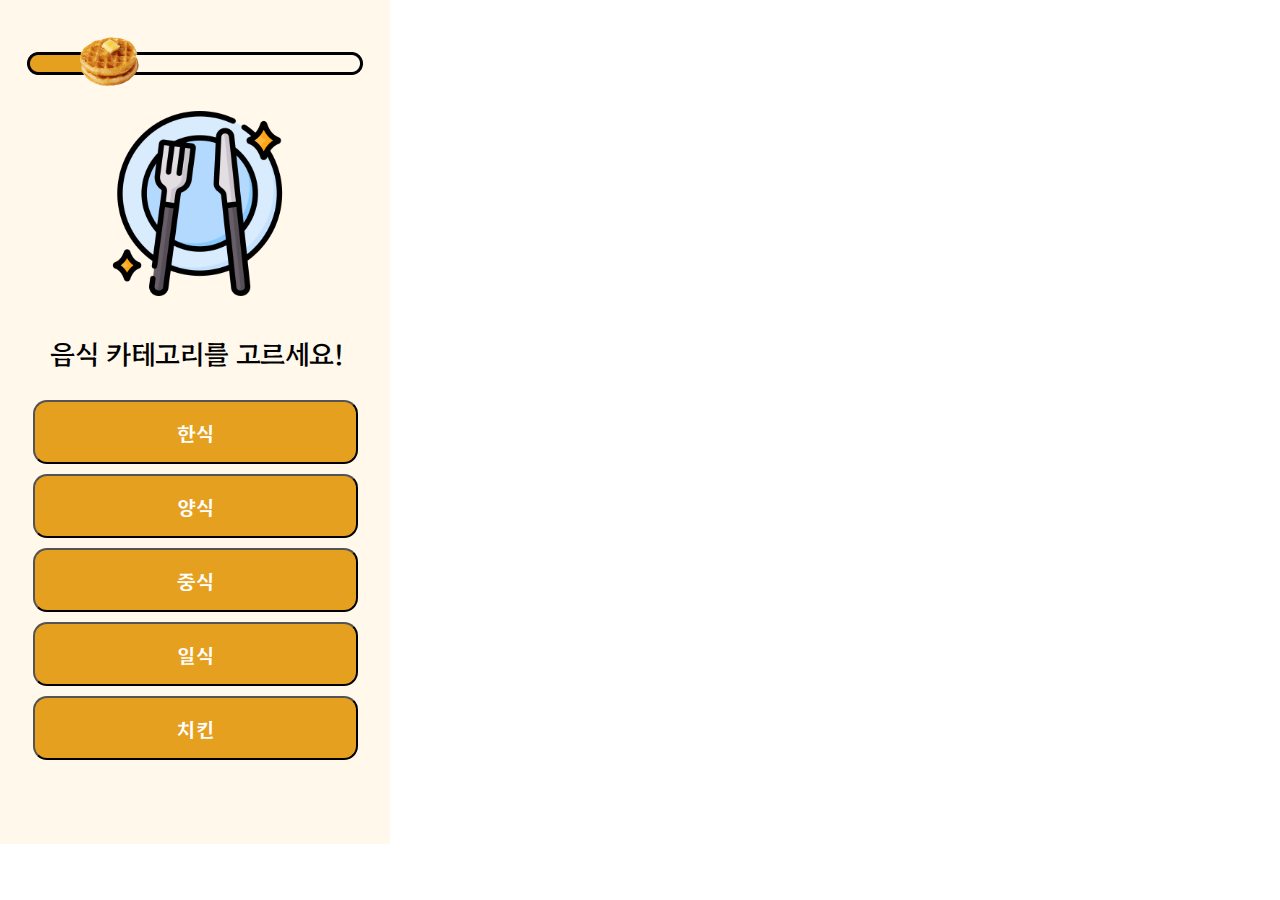
<file: ctg.html>
<!DOCTYPE html>
<html lang="en">
<head>
    <meta charset="UTF-8">
    <meta http-equiv="X-UA-Compatible" content="IE=edge">
    <meta name="viewport" content="width=device-width, initial-scale=1.0">
    <title>category</title>

    <link rel="stylesheet" href="ctg.css">

    <!-- 와플 itr 폰트 -->
   <link rel="preconnect" href="https://fonts.googleapis.com">
   <link rel="preconnect" href="https://fonts.gstatic.com" crossorigin>
   <link href="https://fonts.googleapis.com/css2?family=Hahmlet&family=Walter+Turncoat&display=swap" rel="stylesheet">

</head>
<body>
    <div class="bg">
        <img src="로딩.png" class="img_1">

        <img src="ctg_img.png" class="img_2">

        <p class="itr_p">음식 카테고리를 고르세요!</p>

        <div class="set_1">
            <button class="bt_1" type="button" onclick="onFirstButtonClick()" >한식</button>
            <button class="bt_2" type="button" onclick="onSecondButtonClick()" >양식</button>
            <button class="bt_3" type="button" onclick="onThirdButtonClick()" >중식</button>
            <button class="bt_4" type="button" onclick="onFourButtonClick()" >일식</button>
            <button class="bt_5" type="button" onclick="onFiveButtonClick()" >치킨</button>
        </div>
    </div>
    <script src="index_최종.js"></script>
</body>
</html>
</file>
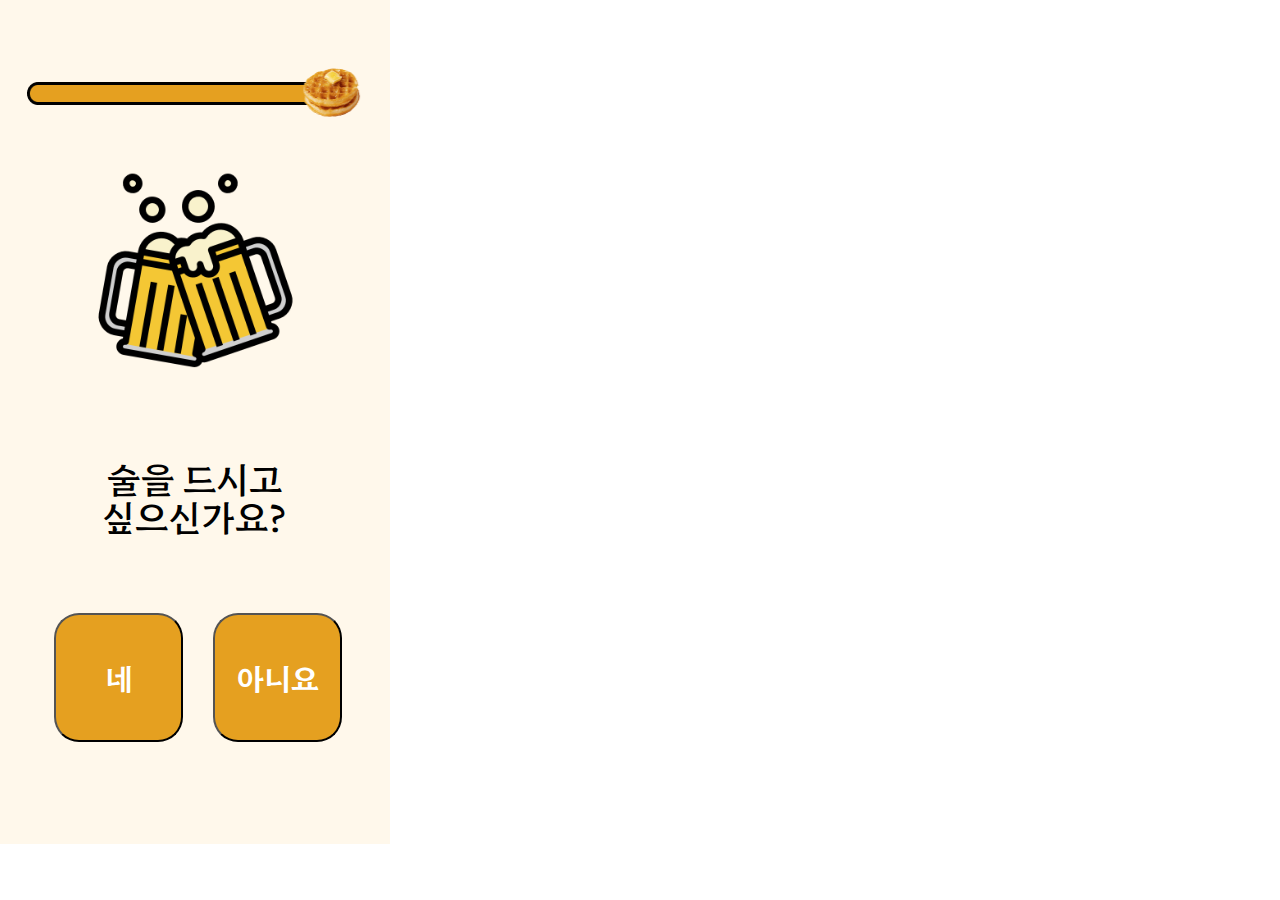
<file: drink.html>
<!DOCTYPE html>
<html lang="ko">
<head>
    <meta charset="UTF-8">
    <meta http-equiv="X-UA-Compatible" content="IE=edge">
    <meta name="viewport" content="width=device-width, initial-scale=1.0">
    <title>drink</title>

    <link rel="stylesheet" href="drink.css">

    <!-- 와플 itr 폰트 -->
    <link rel="preconnect" href="https://fonts.googleapis.com">
    <link rel="preconnect" href="https://fonts.gstatic.com" crossorigin>
    <link href="https://fonts.googleapis.com/css2?family=Hahmlet&family=Walter+Turncoat&display=swap" rel="stylesheet">

</head>
<body>
    <div class="bg">
        <img src="로딩5.png" class="img_1">
        <img src="drink_img.png" class="img_2">
        <p>술을 드시고<br>싶으신가요?</p>
        <button type="button" class="bt_h" onclick="onYesButton()">네</button>
        <button type="button" class="bt_o" onclick="onNoButton()">아니요</button>
    </div>
    <script src="index_최종.js"></script>
</body>
</html>
</file>
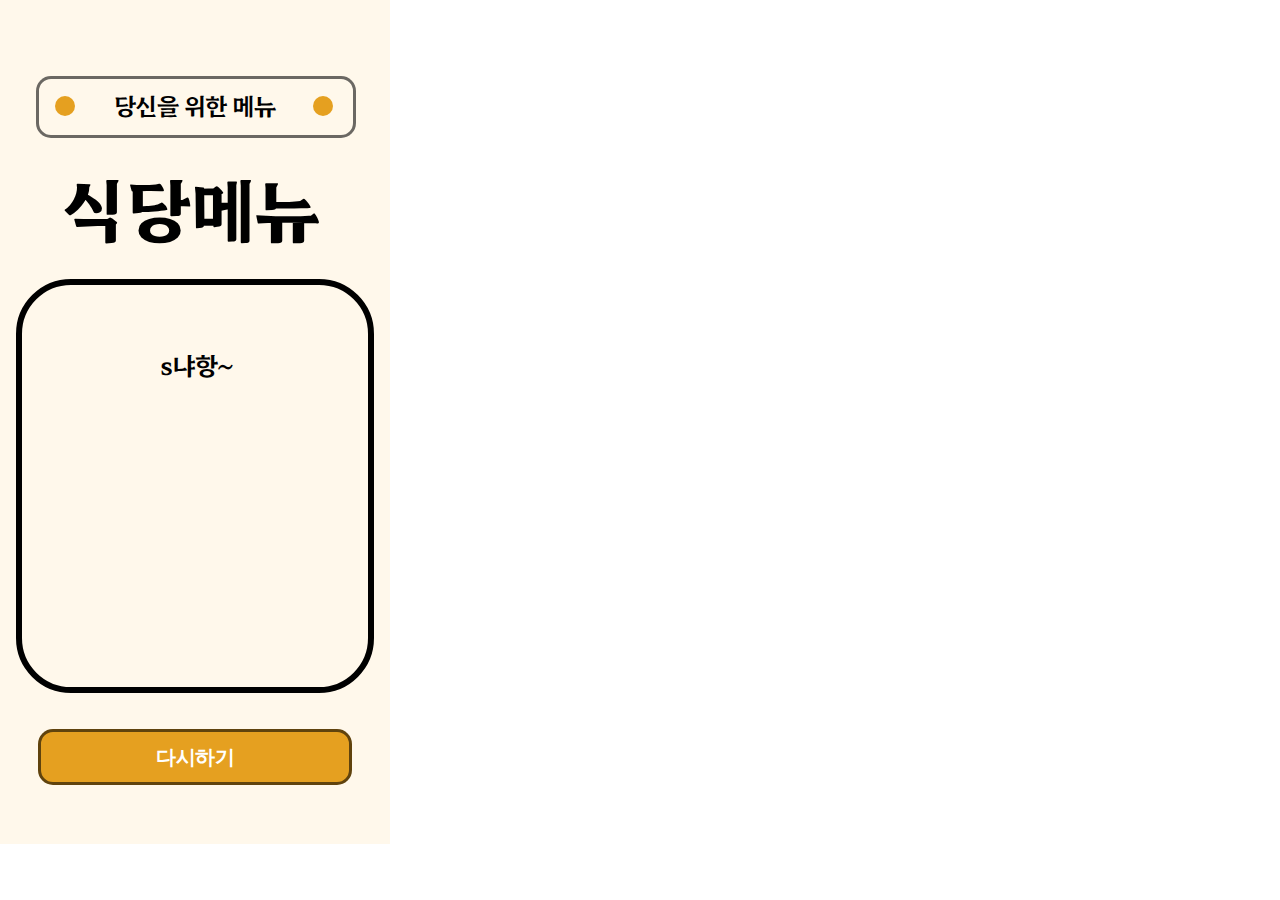
<file: menu.html>
<!DOCTYPE html>
<html lang="ko">
<head>
    <meta charset="UTF-8">
    <meta http-equiv="X-UA-Compatible" content="IE=edge">
    <meta name="viewport" content="width=device-width, initial-scale=1.0">
    <title>menu</title>

    <link rel="stylesheet" href="menu.css">

    <!-- 와플 itr 폰트 -->
    <link rel="preconnect" href="https://fonts.googleapis.com">
    <link rel="preconnect" href="https://fonts.gstatic.com" crossorigin>
    <link href="https://fonts.googleapis.com/css2?family=Hahmlet&family=Walter+Turncoat&display=swap" rel="stylesheet">

</head>
<body>
    
    <div class="bg">
        <div class="box1"></div>
        <div class="r_1"></div>
        <div class="r_2"></div>
        <p class="head"> 당신을 위한 메뉴 </p>

        <p class="name" id="store">식당메뉴</p>
        <div class="box2"></div>
        <p class="box_itr" id="explain">s냐항~</p>

        <button class="itr_bt" onclick="again()">다시하기</button>
    </div>
    <script src="index_최종.js"></script>
</body>

</html>
</file>
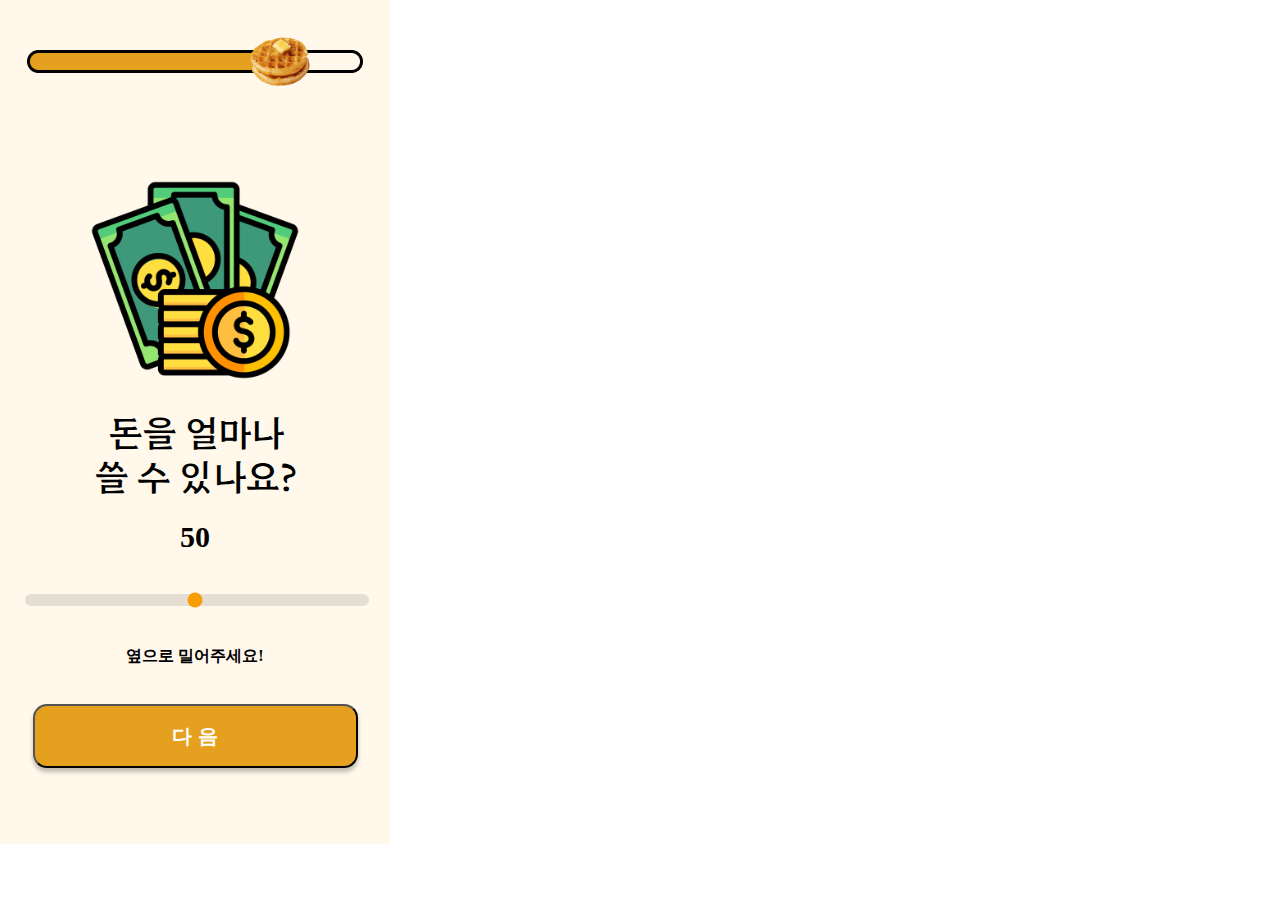
<file: money.html>
<!DOCTYPE html>
<html lang="en">
<head>
    <meta charset="UTF-8">
    <meta http-equiv="X-UA-Compatible" content="IE=edge">
    <meta name="viewport" content="width=device-width, initial-scale=1.0">
    <title>money</title>

    <link rel="stylesheet" href="money.css">

    <!-- 와플 itr 폰트 -->
    <link rel="preconnect" href="https://fonts.googleapis.com">
    <link rel="preconnect" href="https://fonts.gstatic.com" crossorigin>
    <link href="https://fonts.googleapis.com/css2?family=Hahmlet&family=Walter+Turncoat&display=swap" rel="stylesheet">

</head>
<body>
    <div class="bg">
        <img src="로딩4.png" class="img_1">
        <img src="money_img.png" class="img_2">
        <p class="size_itr">돈을 얼마나<br>쓸 수 있나요?</p>

        <p id="value" class="value"></p>
        <div>
            <input type="range" id="score" class="rg_2" style="" max="100" min="1" step="1" value="50" >

            <p class="range_itr">옆으로 밀어주세요!</p>

            <button class="bt" onclick="saveValue_Money()">다 음</button>
        </div>

    </div>

    <script>
        var slider = document.getElementById("score");

        var output = document.getElementById("value")
        output.innerHTML=slider.value;

        slider.oninput=function(){
            output.innerHTML=this.value;
        }

    </script>
    <script src="index_최종.js"></script>
</body>
</html>
</file>
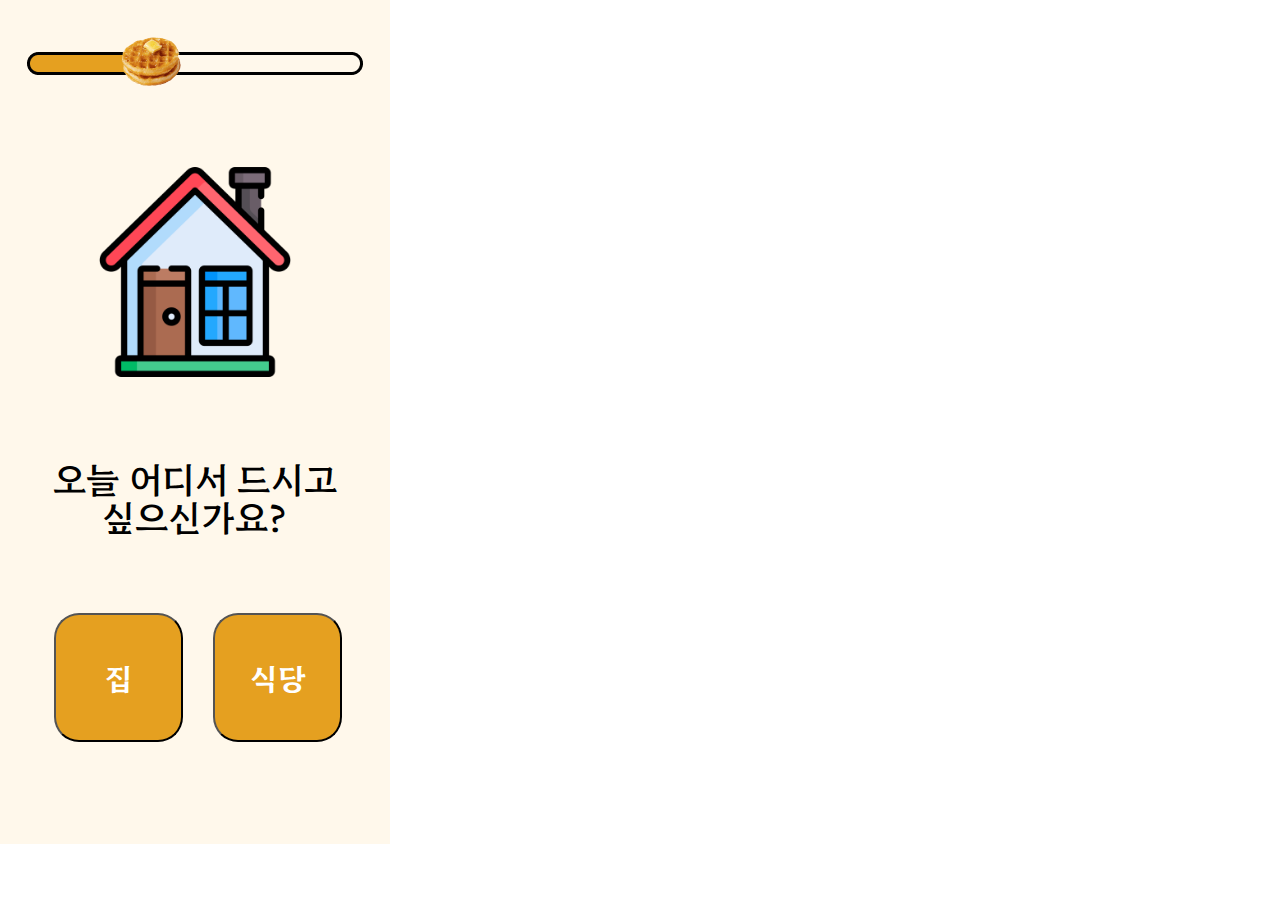
<file: place.html>
<!DOCTYPE html>
<html lang="ko">
<head>
    <meta charset="UTF-8">
    <meta http-equiv="X-UA-Compatible" content="IE=edge">
    <meta name="viewport" content="width=device-width, initial-scale=1.0">
    <title>place</title>

    <link rel="stylesheet" href="place.css">

    <!-- 와플 itr 폰트 -->
    <link rel="preconnect" href="https://fonts.googleapis.com">
    <link rel="preconnect" href="https://fonts.gstatic.com" crossorigin>
    <link href="https://fonts.googleapis.com/css2?family=Hahmlet&family=Walter+Turncoat&display=swap" rel="stylesheet">

</head>
<body>
    <div class="bg">
        <img src="로딩2.png" class="img_1">
        <img src="place_img.png" class="img_2">
        <p>오늘 어디서 드시고<br>싶으신가요?</p>
        <button type="button" class="bt_h" id="home" onclick="onLeftButtonClick()">집</button>
        <button type="button" class="bt_o" id="out" onclick="onRightButtonClick()">식당</button>
    </div>

    <script src="index_최종.js">

    </script>
</body>
</html>
</file>
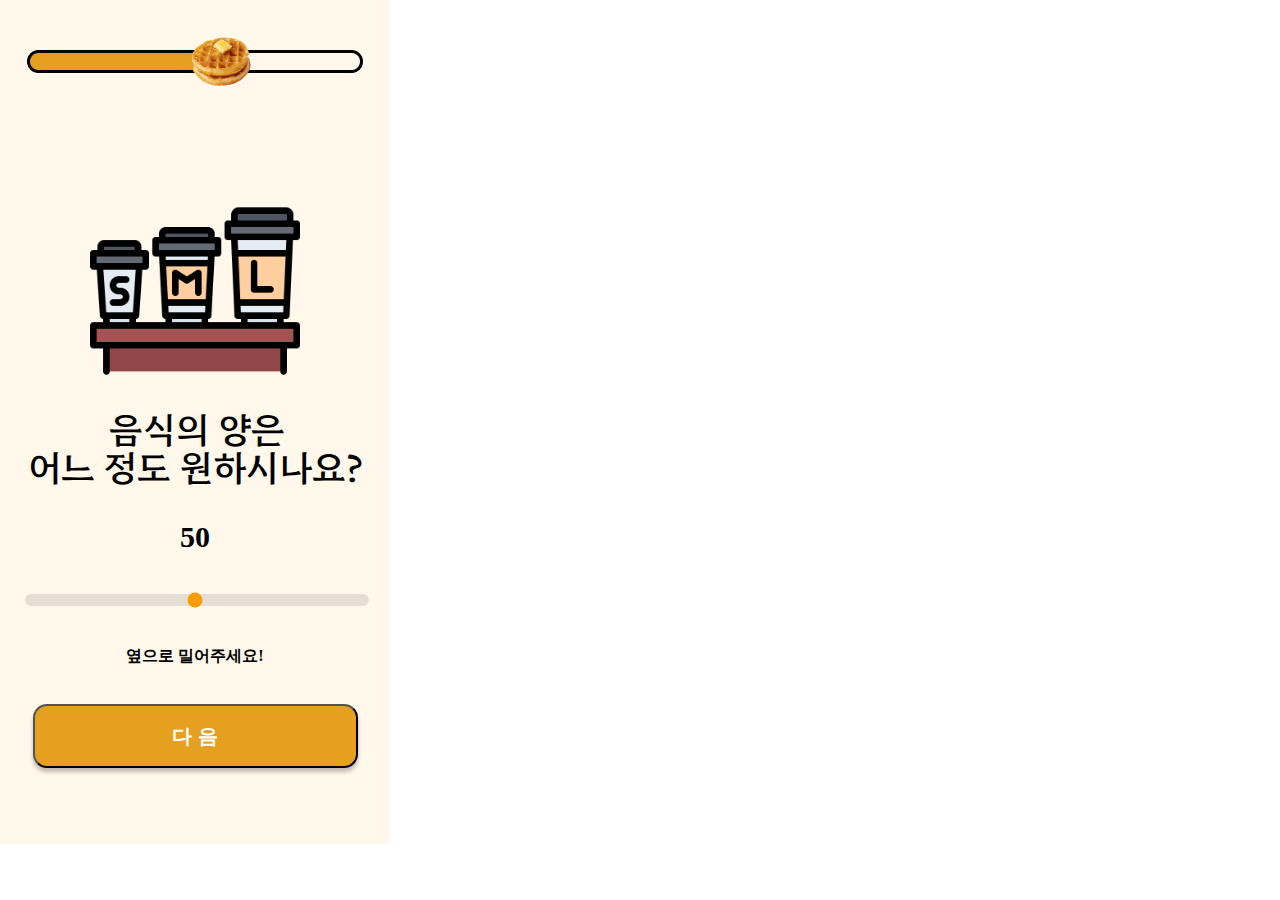
<file: size.html>
<!DOCTYPE html>
<html lang="en">
<head>
    <meta charset="UTF-8">
    <meta http-equiv="X-UA-Compatible" content="IE=edge">
    <meta name="viewport" content="width=device-width, initial-scale=1.0">
    <title>size</title>

    <link rel="stylesheet" href="size.css">

    <!-- 와플 itr 폰트 -->
    <link rel="preconnect" href="https://fonts.googleapis.com">
    <link rel="preconnect" href="https://fonts.gstatic.com" crossorigin>
    <link href="https://fonts.googleapis.com/css2?family=Hahmlet&family=Walter+Turncoat&display=swap" rel="stylesheet">

</head>
<body>
    <div class="bg">
        <img src="로딩3.png" class="img_1">
        <img src="size_img.png" class="img_2">
        <p class="size_itr">음식의 양은<br>어느 정도 원하시나요?</p>
        <p id="value_s" class="value"></p>
        <div>
            <input type="range" id="score_s" class="rg_2" style="" max="100" min="1" step="1" value="50" >

            <p class="range_itr">옆으로 밀어주세요!</p>

            <button class="bt" onclick="saveValue()">다 음</button>
        </div>

    </div>

    <script>
        //input range 변수명
        var slider = document.getElementById("score_s");

        //range value 변수명
        var output = document.getElementById("value_s")
        output.innerHTML=slider.value;

        slider.oninput=function(){
            output.innerHTML=this.value;
        }

    </script>
    <script src="index_최종.js"></script>
</body>
</html>
</file>
<file: ctg.css>
@import url('https://fonts.googleapis.com/css2?family=Hahmlet&family=Walter+Turncoat&display=swap');


html{
    margin: 0;
    border: 0px;
    width: 390px;
    height: 844px;
}

body{
    margin: 0;
    padding: 0;
}

p{
    position: absolute;
    width: 344px;
    height: 41px;
    left: 25px;
    top: 295px;
    
    font-family: 'Hahmlet';
    font-style: normal;
    font-weight: 500;
    font-size: 27px;
    line-height: 22px;
    /* or 81% */
    
    text-align: center;
    letter-spacing: -0.408px;
    
    color: #000000;
}


button{
    margin-bottom: 10px;
}


.index{
    display: flex;
    flex-direction: row;
    align-items: center;

    margin: 0;
    padding: 0;
    border: 0;

    position: absolute;
    width: 334px;
    height: 22px;
    left: 24px;
    left: 12px;

    top: calc(50% - 22px/2 - 350px);
    top : 15px;

    position: absolute;
    width: 336px;
    height: 52px;
    left: 27px;
    top: 25px;

}

.index_1{
    position: absolute;
    position: relative;

    width: 21px;
    height: 22px;
    left: 24px;
    left: 0px;

    top: 61px;
    top:15px;
    top:0px;

    font-family: 'Hahmlet';
    font-style: normal;
    font-weight: 800;
    font-size: 31px;
    line-height: 22px;
    /* identical to box height, or 71% */

    letter-spacing: -0.408px;

    color: #888888;
}

.index_2{
    position: absolute;
    position: relative;
    width: 63px;
    height: 22px;
    left: calc(50% - 63px/2 + 0.5px);
    /* left: 12px; */

    top: 61px;
    top:15px;
    top:0px;

    font-family: 'Hahmlet';
    font-style: normal;
    font-weight: 500;
    font-size: 31px;
    line-height: 22px;
    /* identical to box height, or 71% */

    letter-spacing: -0.408px;

    color: #000000;
}

.index_3{
 
    position: absolute;
    position: relative;
    width: 21px;
    height: 22px;
    left: 337px;
    top: 61px;
    top:0px;

    font-family: 'Hahmlet';
    font-style: normal;
    font-weight: 800;
    font-size: 31px;
    line-height: 22px;
    /* identical to box height, or 71% */

    letter-spacing: -0.408px;

    color: #000000;
}

.itr_p{
    position: absolute;
    width: 344px;
    height: 41px;
    left: 25px;
    top:315px;
    
    font-family: 'Hahmlet';
    font-style: normal;
    font-weight: 500;
    font-size: 27px;
    line-height: 22px;
    /* or 81% */
    
    text-align: center;
    letter-spacing: -0.408px;
    
    color: #000000;
}

.set_1{
    display: flex;
    flex-direction: column;
    align-items: center;
    column-gap: 20px;

    
    top:380px;

    /* position: absolute; */
    width: 262px;
    height: 350px;
    /* left: calc(50% - 262px/2); */
    top: 446px;
    top:470px;

    position: absolute;
    width: 325px;
    height: 396px;
    left: 33px;
    top: 356px;

    top : 400px;



}

.bt_1{
    font-family: 'Hahmlet';
    font-style: normal;
    font-weight: 600;
    font-size: 20px;
    line-height: 29px;
    letter-spacing: -0.5px;

    color: #FFFFFF;

    flex-grow: 0;
    left: 33px;
    top: 356px;

    padding: 16px 0px;
    gap: 8px;

    width: 325px;
    height: 64px;

    background: #E5A020;
    border-radius: 14px;

    flex: none;
    order: 0;
    flex-grow: 0;
}

.bt_1:hover{
    background-color: #E8E4DE;
    color: black;
}


.bt_2{

    padding: 16px 0px;
    gap: 8px;

    width: 325px;
    height: 64px;

    background: #E5A020;
    border-radius: 14px;


    font-family: 'Hahmlet';
    font-style: normal;
    font-weight: 600;
    font-size: 20px;
    line-height: 29px;
    letter-spacing: -0.5px;

    color: #FFFFFF;

    
    flex: none;
    order: 0;
    flex-grow: 0;
}

.bt_2:hover{
    background-color: #E8E4DE;
    color: black;
}

.bt_3{
    padding: 16px 0px;
    gap: 8px;

    width: 325px;
    height: 64px;

    background: #E5A020;
    border-radius: 14px;

    font-family: 'Hahmlet';
    font-style: normal;
    font-weight: 600;
    font-size: 20px;
    line-height: 29px;
    letter-spacing: -0.5px;

    color: #FFFFFF;

    flex: none;
    order: 0;
    flex-grow: 0;
}

.bt_3:hover{
    background-color: #E8E4DE;
    color: black;
}

.bt_4{

    padding: 16px 0px;
    gap: 8px;

    width: 325px;
    height: 64px;

    background: #E5A020;
    border-radius: 14px;


    font-family: 'Hahmlet';
    font-style: normal;
    font-weight: 600;
    font-size: 20px;
    line-height: 29px;

    letter-spacing: -0.5px;

    color: #FFFFFF;

    flex: none;
    order: 0;
    flex-grow: 0;

}

.bt_4:hover{
    background-color: #E8E4DE;
    color: black;
}

.bt_5{

    padding: 16px 0px;
    gap: 8px;

    width: 325px;
    height: 64px;

    background: #E5A020;
    border-radius: 14px;


    color: #FFFFFF;

    font-family: 'Hahmlet';
    font-style: normal;
    font-weight: 600;
    font-size: 20px;
    line-height: 29px;

    letter-spacing: -0.5px;

    flex: none;
    order: 0;
    flex-grow: 0;
}

.bt_5:hover{
    background-color: #E8E4DE;
    color: black;
}

.bg{
    margin: 0;
    width: 390px;
    height: 844px;

    background: #FFF8EB;

    display: flex;
    flex-direction: column;
    justify-content: center;

    align-items: center;
    column-gap: 5px;
}

.img_1{

    position: absolute;
    width: 336px;
    height: 52px;
    left: 27px;
    top: 65px;
    top:35px;
    
}

.img_2{
    position: absolute;
    width: 185px;
    height: 185px;
    left: 105px;
    top: 111px; 
}
</file>
<file: drink.css>
/* 와플 itr 폰트 */
@import url('https://fonts.googleapis.com/css2?family=Hahmlet&family=Walter+Turncoat&display=swap');

html{
    margin: 0;
    border: 0px;
    width: 390px;
    height: 844px;
}

body{
    margin: 0;
    padding: 0;
}
.bg{
    /* position: relative; */
    margin: 0;
    width: 390px;
    height: 844px;

    background: #FFF8EB;
    /* padding: 10px; */

    display: flex;
    flex-direction: column;
    justify-content: center;
    /* justify-content: space-around; */
    align-items: center;
    /* box-sizing: border-box; */
    
}

.img_1{
    position: absolute;
    width: 336px;
    height: 52px;
    left: 27px;
    top: 66px;    
}

.img_2{
    position: absolute;
    width: 210px;
    height: 210px;
    /* left: 92px; */
    top: 167px;
    
    /* background: url(image.png); */
}

p{
    position: absolute;
    width: 354px;
    height: 69px;
    left: 18px;
    top: 422px;

    font-family: 'Hahmlet';
    font-style: normal;
    font-weight: 500;
    font-size: 36px;
    line-height: 38px;
    /* or 69% */

    text-align: center;
    letter-spacing: 0.2px;

    color: #000000;
}

.bt{
    position: absolute;
    width: 288px;
    height: 129px;
    left: 54px;
    top: 613px;
}

.bt_h{
    position: absolute;
    width: 129px;
    height: 129px;
    left: 54px;
    top: 613px;
    
    background: #E5A020;
    border-radius: 25px;

    position: absolute;

    font-family: 'Hahmlet';
    font-style: normal;
    font-weight: 600;
    font-size: 30px;
    line-height: 43px;
    text-align: center;
    letter-spacing: -0.5px;

    color: #FFFFFF;
}

.bt_h:hover{
    background-color: #E8E4DE;
    color: black;
}

.bt_o{
    position: absolute;
    width: 129px;
    height: 129px;
    left: 213px;
    top: 613px;
    
    background: #E5A020;
    border-radius: 25px;

    position: absolute;
  

    font-family: 'Hahmlet';
    font-style: normal;
    font-weight: 600;
    font-size: 30px;
    line-height: 43px;
    text-align: center;
    letter-spacing: -0.5px;

    color: #FFFFFF;
}

.bt_o:hover{
    background-color: #E8E4DE;
    color: black;
}
</file>
<file: menu.css>
/* 와플 itr 폰트 */
@import url('https://fonts.googleapis.com/css2?family=Hahmlet&family=Walter+Turncoat&display=swap');

html{
    margin: 0;
    border: 0px;
    width: 390px;
    height: 844px;
}

body{
    margin: 0;
    padding: 0;
}


.bg{
    /* position: relative; */
    margin: 0;
    width: 390px;
    height: 844px;

    /* background: #E8B24D; */
    background: #FFF8EB;
    /* padding: 10px; */

    display: flex;
    flex-direction: column;
    justify-content: center;
    /* justify-content: space-around; */
    align-items: center;
    /* box-sizing: border-box; */
    
}

.bg_i{
    position: absolute;
    width: 390px;
    height: 532px;
    left: 0px;
    top: 312px;

    background: #FFF8EB;
    box-shadow: 3px 3px 10px 3px rgba(0, 0, 0, 0.25);
    border-radius: 110px 110px 0px 0px;

}

.menu_img{
    position: absolute;
    width: 278px;
    height: 274px;
    left: 56px;
    top: 175px;
    
    background: #E8E4DE;
    border-radius: 55px;
}

.head{
    position: absolute;
    width: 203px;
    height: 36px;
    left: 93px;
    top: 86px;
    top:63px;
    
    font-family: 'Hahmlet';
    font-style: normal;
    font-weight: 600;
    font-size: 24px;
    line-height: 35px;
    text-align: center;
    letter-spacing: -0.5px;
    
    color: #000000;

    
}


.menu_img{
    position: absolute;
    width: 278px;
    height: 274px;
    left: 56px;
    top: 175px;

    background: #E8E4DE;
    border-radius: 55px;
}


.box1{

    position: absolute;
    width: 314px;
    height: 56px;
    left: 36px;
    top: 76px;

    background: #FFF8EB;
    border: 3px solid rgba(0, 0, 0, 0.58);
    border-radius: 15px;
}

.name{

    position: absolute;
    width: 362px;
    height: 113px;
    left: 9px;
    top: 158px;
    top:88px;
    top:85px;

    font-family: 'Hahmlet';
    font-style: normal;
    font-weight: 700;
    font-size: 70px;
    line-height: 101px;
    text-align: center;
    letter-spacing: -0.5px;

    color: #000000;
}

.menu_name{
    position: absolute;
    width: 273px;
    height: 47px;
    left: 55px;
    top: 539px;
    
    font-family: 'Hahmlet';
    font-style: normal;
    font-weight: 600;
    font-size: 28px;
    line-height: 41px;
    text-align: center;
    letter-spacing: -0.5px;
    
    color: #000000;
}

.place{
    position: absolute;
    width: 214px;
    height: 51px;
    left: 86px;
    top: 601px;
    
    font-family: 'Hahmlet';
    font-style: normal;
    font-weight: 600;
    font-size: 25px;
    line-height: 36px;
    text-align: center;
    letter-spacing: -0.5px;
    
    color: #000000;
    
}

.itr_bt{
    position: absolute;
    width: 314px;
    height: 56px;
    left: 38px;
    top: 729px;

    box-sizing: border-box;

    position: absolute;
    width: 314px;
    height: 56px;
    left: 38px;
    top: 729px;

    color: white;
    background: #E5A020;
    border: 3px solid rgba(0, 0, 0, 0.58);
    border-radius: 15px;

    font-size: 20px;
    letter-spacing: -0.5px;
    font-weight: 600;
}

.itr_bt:hover{
    background-color: #E8E4DE;
    color: black;
}

.box2{
    box-sizing: border-box;

    position: absolute;
    width: 358px;
    height: 414px;
    left: 16px;
    top: 279px;

    border: 3px solid #000000;
    /* 굵기 수정 */
    border: 6px solid black;
    border-radius: 55px;
}

.r_1{
    position: absolute;
    width: 20px;
    height: 20px;
    left: 55px;
    top: 94px;
    top:96px;

    background: #E5A020;
    border-radius: 35px;
}

.r_2{
    position: absolute;
    width: 20px;
    height: 20px;
    left: 313px;
    top: 94px;
    top:96px;


    background: #E5A020;
    border-radius: 35px;
}

.box_itr{
    position: absolute;
    width: 459px;
    height: 414px;
    left: -33px;
    top: 321px;
    
    font-family: 'Hahmlet';
    font-style: normal;
    font-weight: 600;
    font-size: 25px;
    line-height: 36px;
    text-align: center;
    letter-spacing: -0.5px;

    justify-content: center;
    /* 수정할수도 */

    color: #000000;
}
</file>
<file: money.css>
/* 와플 itr 폰트 */
@import url('https://fonts.googleapis.com/css2?family=Hahmlet&family=Walter+Turncoat&display=swap');

html{
    margin: 0px;
    border: 0px;
    width: 390px;
    height: 844px;

}

body{
    margin: 0;
    padding: 0;

}

button{
    position: absolute;
    width: 262px;
    height: 58px;
    left: 64px;
    top: 704px;
    
    background: #F99800;
    box-shadow: 0px 4px 4px rgba(0, 0, 0, 0.25);
    border-radius: 19px;

}

.bg{
    margin: 0;
    width: 390px;
    height: 844px;

    background: #FFF8EB;
   
    display: flex;
    flex-direction: column;
    justify-content: center;
  
    align-items: center;
  
    
}

.img_1{
    position: absolute;
    width: 336px;
    height: 52px;

    top:35px; 
}

.img_2{
    position: absolute;

    width: 210px;
    height: 210px;
  
    top: 180px;
    top : 175px;

}

.value{
    top: 400px;

    position: absolute;
    width: 348px;
    height: 69px;

    left: 180px;
    top: 490px;

    font-size: 30px;
    font-weight: 600;
    
}

.size_itr{
    position: absolute;
    width: 348px;
    height: 69px;
    left: 23px;
    top: 372px;

    position: absolute;
    width: 348px;
    height: 69px;
    left: 23px;
    /* top: 422px; */
    
    font-family: 'Hahmlet';
    font-style: normal;
    font-weight: 500;
    font-size: 36px;
    /* line-height: 38px; */
    line-height: 44px;
    /* or 69% */
    
    text-align: center;
    letter-spacing: 0.2px;
    
    color: #000000; 
}

.range_itr{
    position: absolute;
    width: 131px;
    width: 150px;
    height: 19px;
    left: calc(50% - 131px/2 - 0.5px);
    left: 120px;
    top: 699px;
    top: 630px;
    
    font-family: 'Roboto';
    font-style: normal;
    font-weight: 900;
    font-size: 16px;
    line-height: 19px;
    /* identical to box height */
    
    text-align: center;
    
    color: #000000;
}

.rg_2{
    background: linear-gradient(to right,#ffe589  0%,#ffce1e 100%,#ececec 50%,#ececec 100%);
    background: linear-gradient(to right,#ffe999  0%,#ffce1e 100%,#ececec 50%,#ececec 100%);
    border-radius: 8px;
    outline: none;
    transition: background 450ms ease-in;
    -webkit-appearance: none;
    /* accent-color: #ffca1d; */
    accent-color: #f99d00;   

    position: absolute;
    width: 344px;
    /* height: 6px; */
    height: 12px;
    left: 23px;
    top: 592px;

    background: rgba(0, 0, 0, 0.1);
    border-radius: 10px;
    accent-color: #f99d00;
}

.rg_p{
    color: red;
    /* background-color: #F99800; */
    /* content: initial; */
    
    font-family: 'Hahmlet';
    font-style: normal;
    font-size: 40px;
    font-weight: 500;
    /* top: 672px; */

    font-size: 30px;

    /* align-content: center; */

    /* position: absolute; */
    /* width: 21px;
    height: 42px; */
    left: calc(50% - 21px/2 + 0.5px);
    /* left: 155px; */
    top: 0px;
    top:200px;

    font-family: 'Roboto';
    font-style: normal;
    font-weight: 900;
    font-size: 36px;
    line-height: 42px;
    text-align: center;

    color: #171513;
}

.bt{
    /* display: flex; */
    /* flex-direction: row; */
    /* align-items: flex-start; */
    padding: 16px 0px;
    margin: 0;
    gap: 8px;

    width: 325px;
    height: 64px;
    left: 32.5px;

    background: #E5A020;
    color: white;
    border-radius: 14px;

    /* Inside auto layout */

    flex: none;
    order: 0;
    flex-grow: 0;

    font-weight: 600;
    font-size: 20px;
}

.bt:hover{
    background: #E8E4DE;
    color: black;
}
</file>
<file: place.css>
/* 와플 itr 폰트 */
@import url('https://fonts.googleapis.com/css2?family=Hahmlet&family=Walter+Turncoat&display=swap');

html{
    margin: 0;
    border: 0px;
    width: 390px;
    height: 844px;
}

body{
    margin: 0;
    padding: 0;
}
.bg{
    /* position: relative; */
    margin: 0;
    width: 390px;
    height: 844px;

    background: #FFF8EB;
    /* padding: 10px; */

    display: flex;
    flex-direction: column;
    justify-content: center;
    /* justify-content: space-around; */
    align-items: center;
    /* box-sizing: border-box; */
    
}

.img_1{
    position: absolute;
    width: 336px;
    height: 52px;
    /* left: 27px; */
    top: 66px;
    top:35px;  
}

.img_2{
    position: absolute;
    width: 199px;
    width: 210px;;
    height: 199px;
    height: 210px;
    /* left: 92px; */
    top: 167px;
    
    /* background: url(image.png); */
}

p{
    position: absolute;
    width: 354px;
    height: 69px;
    left: 18px;
    top: 422px;

    font-family: 'Hahmlet';
    font-style: normal;
    font-weight: 500;

    /* font-weight: 600; */

    font-size: 36px;
    line-height: 38px;
    /* or 69% */

    text-align: center;
    letter-spacing: 0.2px;

    color: #000000;
}

.bt{
    position: absolute;
    width: 288px;
    height: 129px;
    left: 54px;
    top: 613px;

}

.bt_h{
    position: absolute;
    width: 129px;
    height: 129px;
    left: 54px;
    top: 613px;
    
    background: #E5A020;
    border-radius: 25px;

    position: absolute;
    /* width: 65px; */
    /* height: 58px; */

    /* left: 85px;
    top: 651px; */

    font-family: 'Hahmlet';
    font-style: normal;
    font-weight: 600;
    font-size: 30px;
    line-height: 43px;
    text-align: center;
    letter-spacing: -0.5px;

    color: #FFFFFF;
}

.bt_h:hover{
    background-color: #E8E4DE;
    color: black;
}

.bt_o{
    position: absolute;
    width: 129px;
    height: 129px;
    left: 213px;
    top: 613px;
    
    background: #E5A020;
    border-radius: 25px;

    position: absolute;
    /* width: 106px; */
    /* height: 58px; */
    /* left: 225px;
    top: 651px; */

    font-family: 'Hahmlet';
    font-style: normal;
    font-weight: 600;
    font-size: 30px;
    line-height: 43px;
    text-align: center;
    letter-spacing: -0.5px;

    color: #FFFFFF;
}

.bt_o:hover{
    background-color: #E8E4DE;
    color: black;
}
</file>
<file: size.css>
/* 와플 itr 폰트 */
@import url('https://fonts.googleapis.com/css2?family=Hahmlet&family=Walter+Turncoat&display=swap');

html{
    margin: 0px;
    border: 0px;
    width: 390px;
    height: 844px;

}

body{
    margin: 0;
    padding: 0;

}

button{
    position: absolute;
    width: 262px;
    height: 58px;
    left: 64px;
    top: 704px;
    
    background: #F99800;
    box-shadow: 0px 4px 4px rgba(0, 0, 0, 0.25);
    border-radius: 19px;

}

.bg{
    margin: 0;
    width: 390px;
    height: 844px;

    background: #FFF8EB;
   
    display: flex;
    flex-direction: column;
    justify-content: center;
  
    align-items: center;
  
    
}

.img_1{
    position: absolute;
    width: 336px;
    height: 52px;

    top:35px; 
}

.img_2{
    position: absolute;

    width: 210px;
    height: 210px;
  
    top: 186px;

}

.value{
    top: 400px;

    position: absolute;
    width: 348px;
    height: 69px;

    left: 180px;
    top: 490px;

    font-size: 30px;
    font-weight: 600;
    
}

.size_itr{
    position: absolute;
    width: 348px;
    height: 69px;
    left: 23px;
    top: 372px;

    position: absolute;
    width: 348px;
    height: 69px;
    left: 23px;
    /* top: 422px; */
    
    font-family: 'Hahmlet';
    font-style: normal;
    font-weight: 500;
    font-size: 36px;
    line-height: 38px;
    /* or 69% */
    
    text-align: center;
    letter-spacing: 0.2px;
    
    color: #000000; 
}

.range_itr{
    position: absolute;
    width: 131px;
    width: 150px;
    height: 19px;
    left: calc(50% - 131px/2 - 0.5px);
    left: 120px;
    top: 699px;
    top: 630px;
    
    font-family: 'Roboto';
    font-style: normal;
    font-weight: 900;
    font-size: 16px;
    line-height: 19px;
    /* identical to box height */
    
    text-align: center;
    
    color: #000000;
}

.rg_2{
    background: linear-gradient(to right,#ffe589  0%,#ffce1e 100%,#ececec 50%,#ececec 100%);
    background: linear-gradient(to right,#ffe999  0%,#ffce1e 100%,#ececec 50%,#ececec 100%);
    border-radius: 8px;
    outline: none;
    transition: background 450ms ease-in;
    -webkit-appearance: none;
    /* accent-color: #ffca1d; */

    accent-color: 50px  #f99d00;

    position: absolute;
    width: 344px;
    /* height: 6px; */
    height: 12px;
    left: 23px;
    top: 592px;

    /* position: absolute;
    width: 300px;
    height: 20px;
    left: 5px;
    top: 69px; */

    background: rgba(0, 0, 0, 0.1);
    border-radius: 10px;
    accent-color: #f99d00;
}

.rg_p{
    color: red;
    /* background-color: #F99800; */
    /* content: initial; */
    
    font-family: 'Hahmlet';
    font-style: normal;
    font-size: 40px;
    font-weight: 500;
    /* top: 672px; */

    font-size: 30px;

    /* align-content: center; */

    /* position: absolute; */
    /* width: 21px;
    height: 42px; */
    left: calc(50% - 21px/2 + 0.5px);
    /* left: 155px; */
    top: 0px;
    top:200px;

    font-family: 'Roboto';
    font-style: normal;
    font-weight: 900;
    font-size: 36px;
    line-height: 42px;
    text-align: center;

    color: #171513;
}

.bt{
    /* display: flex; */
    /* flex-direction: row; */
    /* align-items: flex-start; */
    padding: 16px 0px;
    margin: 0;
    gap: 8px;

    width: 325px;
    height: 64px;
    left: 32.5px;

    background: #E5A020;
    color: white;
    border-radius: 14px;

    /* Inside auto layout */

    flex: none;
    order: 0;
    flex-grow: 0;

    font-weight: 600;
    font-size: 20px;
}

.bt:hover{
    background: #E8E4DE;
    color: black;
}
</file>
